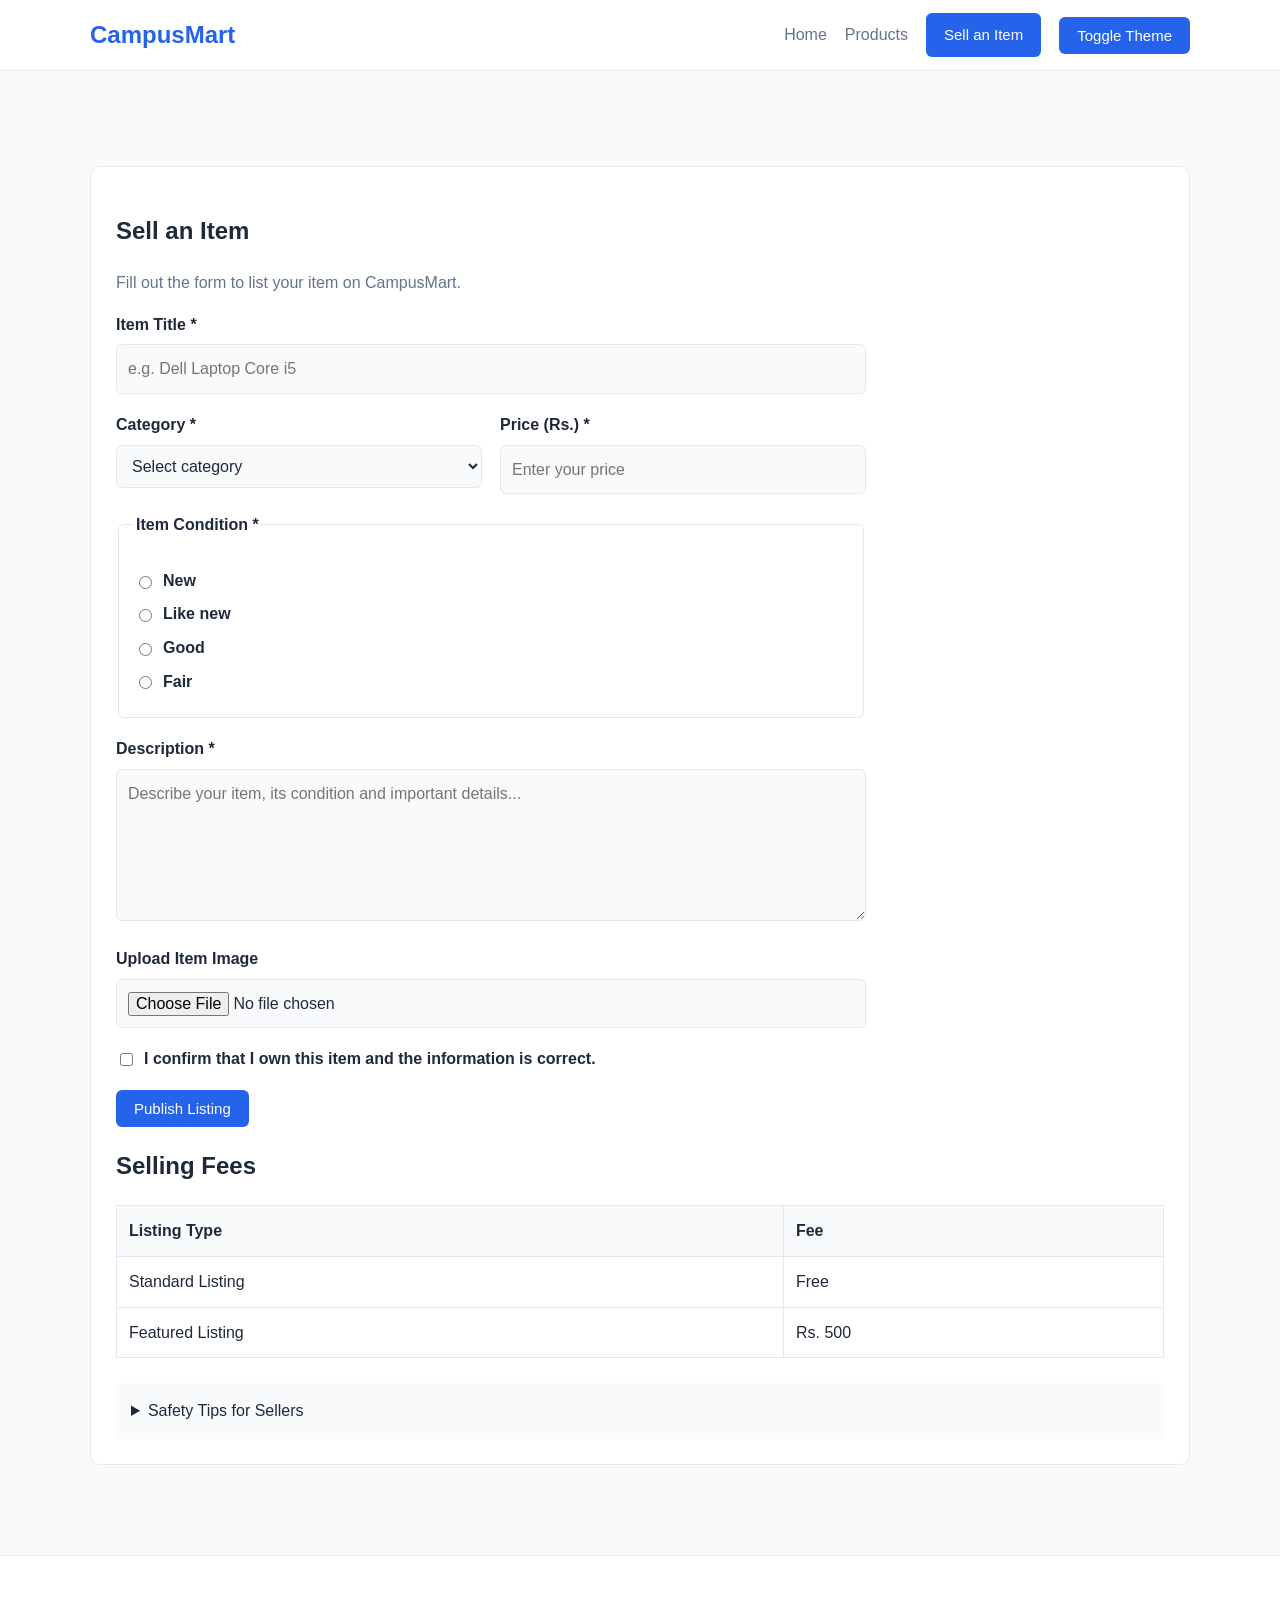
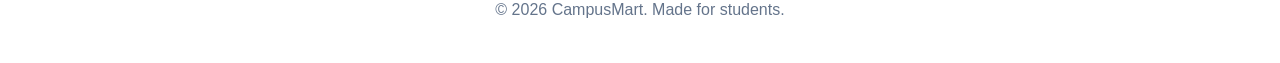
<file: sell.html>
<!DOCTYPE html>
<html lang="en">
<head>
    <meta charset="UTF-8">
    <meta name="viewport" content="width=device-width, initial-scale=1.0">
    <meta name="description" content="Post your item for sale on CampusMart.">
    <title>Sell an Item | CampusMart</title>
    <link rel="stylesheet" href="style.css">
</head>
<body>

    <header>
        <div class="container navbar">
            <a href="index.html" class="logo">CampusMart</a>

            <nav class="nav-links" aria-label="Main navigation">
                <a href="index.html">Home</a>
                <a href="index.html#products">Products</a>
                <a href="sell.html" class="btn">Sell an Item</a>
                <button class="btn" type="button" onclick="toggleTheme()">
                    Toggle Theme
                </button>
            </nav>
        </div>
    </header>

    <main class="container">

        <section class="sell-section">
            <h1>Sell an Item</h1>
            <p class="muted">Fill out the form to list your item on CampusMart.</p>

            <form action="/api/listings" method="post" enctype="multipart/form-data">

                <div class="form-group">
                    <label for="title">Item Title *</label>
                    <input
                        type="text"
                        id="title"
                        name="title"
                        minlength="5"
                        maxlength="100"
                        pattern=".*[^0-9\s].*"
                        placeholder="e.g. Dell Laptop Core i5"
                        required>
                </div>

                <div class="form-grid">

                    <div class="form-group">
                        <label for="category">Category *</label>
                        <select id="category" name="category" required>
                            <option value="">Select category</option>
                            <option value="Books">Books</option>
                            <option value="Electronics">Electronics</option>
                            <option value="Furniture">Furniture</option>
                            <option value="Clothing">Clothing</option>
                            <option value="Stationery">Stationery</option>
                        </select>
                    </div>

                    <div class="form-group">
                        <label for="price">Price (Rs.) *</label>
                        <input
                            type="number"
                            id="price"
                            name="price"
                            min="50"
                            placeholder="Enter your price"
                            required>
                    </div>

                </div>

                <fieldset>
                    <legend>Item Condition *</legend>

                    <label class="radio-option">
                        <input type="radio" name="condition" value="New" required>
                        New
                    </label>

                    <label class="radio-option">
                        <input type="radio" name="condition" value="Like new">
                        Like new
                    </label>

                    <label class="radio-option">
                        <input type="radio" name="condition" value="Good">
                        Good
                    </label>

                    <label class="radio-option">
                        <input type="radio" name="condition" value="Fair">
                        Fair
                    </label>
                </fieldset>

                <div class="form-group">
                    <label for="description">Description *</label>
                    <textarea
                        id="description"
                        name="description"
                        rows="5"
                        minlength="20"
                        placeholder="Describe your item, its condition and important details..."
                        required></textarea>
                </div>

                <div class="form-group">
                    <label for="image">Upload Item Image</label>
                    <input
                        type="file"
                        id="image"
                        name="image"
                        accept="image/*">
                </div>

                <div class="form-group">
                    <label class="checkbox-option">
                        <input type="checkbox" name="ownership" required>
                        I confirm that I own this item and the information is correct.
                    </label>
                </div>

                <button type="submit" class="btn">Publish Listing</button>

            </form>

            <h2>Selling Fees</h2>

            <table class="fees-table">
                <thead>
                    <tr>
                        <th>Listing Type</th>
                        <th>Fee</th>
                    </tr>
                </thead>
                <tbody>
                    <tr>
                        <td>Standard Listing</td>
                        <td>Free</td>
                    </tr>
                    <tr>
                        <td>Featured Listing</td>
                        <td>Rs. 500</td>
                    </tr>
                </tbody>
            </table>

            <details>
                <summary>Safety Tips for Sellers</summary>
                <ul>
                    <li>Meet buyers in a public campus location.</li>
                    <li>Check payment before handing over your item.</li>
                    <li>Provide accurate information about the item.</li>
                    <li>Never share your passwords or private account details.</li>
                </ul>
            </details>

        </section>

    </main>

    <footer>
        <div class="container">
            <p>&copy; 2026 CampusMart. Made for students.</p>
        </div>
    </footer>

    <script>
        function toggleTheme() {
            const currentTheme =
                document.documentElement.getAttribute("data-theme");

            if (currentTheme === "dark") {
                document.documentElement.removeAttribute("data-theme");
            } else {
                document.documentElement.setAttribute("data-theme", "dark");
            }
        }
    </script>

</body>
</html>
</file>
<file: style.css>
:root {
    --color-primary: #2563eb;
    --color-primary-dark: #1d4ed8;
    --color-background: #f8fafc;
    --color-surface: #ffffff;
    --color-text: #1e293b;
    --color-muted: #64748b;
    --color-border: #e2e8f0;
    --color-featured: #fef3c7;
    --color-featured-text: #92400e;
}

@media (prefers-color-scheme: dark) {
    :root {
        --color-background: #0f172a;
        --color-surface: #1e293b;
        --color-text: #f1f5f9;
        --color-muted: #cbd5e1;
        --color-border: #334155;
        --color-featured: #422006;
        --color-featured-text: #fde68a;
    }
}

[data-theme="dark"] {
    --color-background: #0f172a;
    --color-surface: #1e293b;
    --color-text: #f1f5f9;
    --color-muted: #cbd5e1;
    --color-border: #334155;
    --color-featured: #422006;
    --color-featured-text: #fde68a;
}

* {
    box-sizing: border-box;
}

body {
    margin: 0;
    font-family: Arial, sans-serif;
    background: var(--color-background);
    color: var(--color-text);
    line-height: 1.6;
}

a {
    color: inherit;
    text-decoration: none;
}

.container {
    width: min(1100px, 92%);
    margin: auto;
}

/* Header and Navigation */

header {
    background: var(--color-surface);
    border-bottom: 1px solid var(--color-border);
}

.navbar {
    min-height: 70px;
    display: flex;
    align-items: center;
    justify-content: space-between;
    gap: 16px;
    flex-wrap: wrap;
    padding: 12px 0;
}

.logo {
    font-size: 24px;
    font-weight: bold;
    color: var(--color-primary);
}

.nav-links {
    display: flex;
    align-items: center;
    gap: 18px;
    flex-wrap: wrap;
}

.nav-links a:not(.btn) {
    color: var(--color-muted);
}

.nav-links a:hover {
    color: var(--color-primary);
}

/* Buttons */

.btn {
    display: inline-block;
    background: var(--color-primary);
    color: white;
    padding: 10px 18px;
    border-radius: 6px;
    border: none;
    cursor: pointer;
    font-size: 15px;
}

.nav-links .btn {
    color: white;
}

.btn:hover {
    background: var(--color-primary-dark);
}

/* Keyboard Focus */

button:focus-visible,
a:focus-visible,
input:focus-visible,
select:focus-visible,
textarea:focus-visible {
    outline: 2px solid var(--color-primary);
    outline-offset: 3px;
}

/* Main Content */

main {
    padding: 40px 0;
}

.hero {
    text-align: center;
    padding: 35px 10px;
}

.hero h1 {
    font-size: clamp(28px, 5vw, 42px);
    margin-bottom: 10px;
}

.hero p {
    color: var(--color-muted);
}

.section-title {
    margin: 30px 0 20px;
}

.muted {
    color: var(--color-muted);
}

/* Product Cards */

.products {
    display: grid;
    grid-template-columns: repeat(auto-fit, minmax(min(220px, 100%), 1fr));
    gap: 20px;
}

.card {
    position: relative;
    background: var(--color-surface);
    border: 1px solid var(--color-border);
    border-radius: 10px;
    overflow: hidden;
    padding: 18px;
}

.product-image {
    height: 150px;
    background: var(--color-background);
    border-radius: 7px;
    display: flex;
    align-items: center;
    justify-content: center;
    font-size: 55px;
    margin-bottom: 15px;
}

.badge {
    position: absolute;
    top: 10px;
    left: 10px;
    background: var(--color-featured);
    color: var(--color-featured-text);
    padding: 4px 9px;
    border-radius: 4px;
    font-size: 12px;
    font-weight: bold;
}

.price {
    color: var(--color-primary);
    font-weight: bold;
}

/* Selling Form */

.sell-section {
    margin-top: 55px;
    padding: 25px;
    background: var(--color-surface);
    border: 1px solid var(--color-border);
    border-radius: 10px;
}

form {
    max-width: 750px;
}

.form-grid {
    display: grid;
    grid-template-columns: 1fr;
    gap: 18px;
}

.form-group {
    margin-bottom: 18px;
    min-width: 0;
}

label,
legend {
    display: block;
    font-weight: bold;
    margin-bottom: 7px;
}

input,
select,
textarea {
    width: 100%;
    max-width: 100%;
    padding: 11px;
    border: 1px solid var(--color-border);
    border-radius: 6px;
    background: var(--color-background);
    color: var(--color-text);
    font: inherit;
}

textarea {
    resize: vertical;
}

fieldset {
    border: 1px solid var(--color-border);
    border-radius: 6px;
    padding: 15px;
    margin-bottom: 18px;
}

.radio-option,
.checkbox-option {
    display: flex;
    align-items: center;
    gap: 8px;
    margin: 8px 0;
}

.radio-option input,
.checkbox-option input {
    width: auto;
}

/* Fees Table */

.fees-table {
    width: 100%;
    border-collapse: collapse;
    margin-top: 20px;
}

.fees-table th,
.fees-table td {
    padding: 12px;
    border: 1px solid var(--color-border);
    text-align: left;
}

.fees-table th {
    background: var(--color-background);
}

/* Safety Tips */

details {
    margin-top: 25px;
    padding: 15px;
    background: var(--color-background);
    border-radius: 6px;
}

/* Footer */

footer {
    margin-top: 50px;
    padding: 25px 0;
    text-align: center;
    background: var(--color-surface);
    border-top: 1px solid var(--color-border);
    color: var(--color-muted);
}

/* Responsive Design */

@media (min-width: 768px) {
    .form-grid {
        grid-template-columns: 1fr 1fr;
    }
}

@media (max-width: 480px) {
    .navbar {
        align-items: flex-start;
    }

    .nav-links {
        gap: 12px;
        font-size: 14px;
    }

    .sell-section {
        padding: 16px;
    }
}
.toolbar {
    display: flex;
    justify-content: space-between;
    align-items: center;
    flex-wrap: wrap;
    gap: 12px;
}

.fav-counter {
    font-weight: bold;
    font-size: 18px;
}

.filters-bar {
    display: grid;
    grid-template-columns: repeat(auto-fit, minmax(200px, 1fr));
    gap: 16px;
    margin-bottom: 20px;
    background: var(--color-surface);
    padding: 16px;
    border: 1px solid var(--color-border);
    border-radius: 10px;
}

.filters-bar .form-group {
    margin-bottom: 0;
}

.card img {
    width: 100%;
    height: 180px;
    object-fit: cover;
    border-radius: 6px;
    margin-bottom: 12px;
}

.fav-btn {
    width: 100%;
    margin-top: 10px;
}

.saved-total {
    margin-top: 24px;
    padding: 16px;
    background: var(--color-surface);
    border: 1px solid var(--color-border);
    border-radius: 8px;
    font-size: 18px;
    font-weight: bold;
    text-align: right;
}

.empty-message {
    grid-column: 1 / -1;
    text-align: center;
    padding: 40px;
    color: var(--color-muted);
    font-size: 18px;
}
</file>
